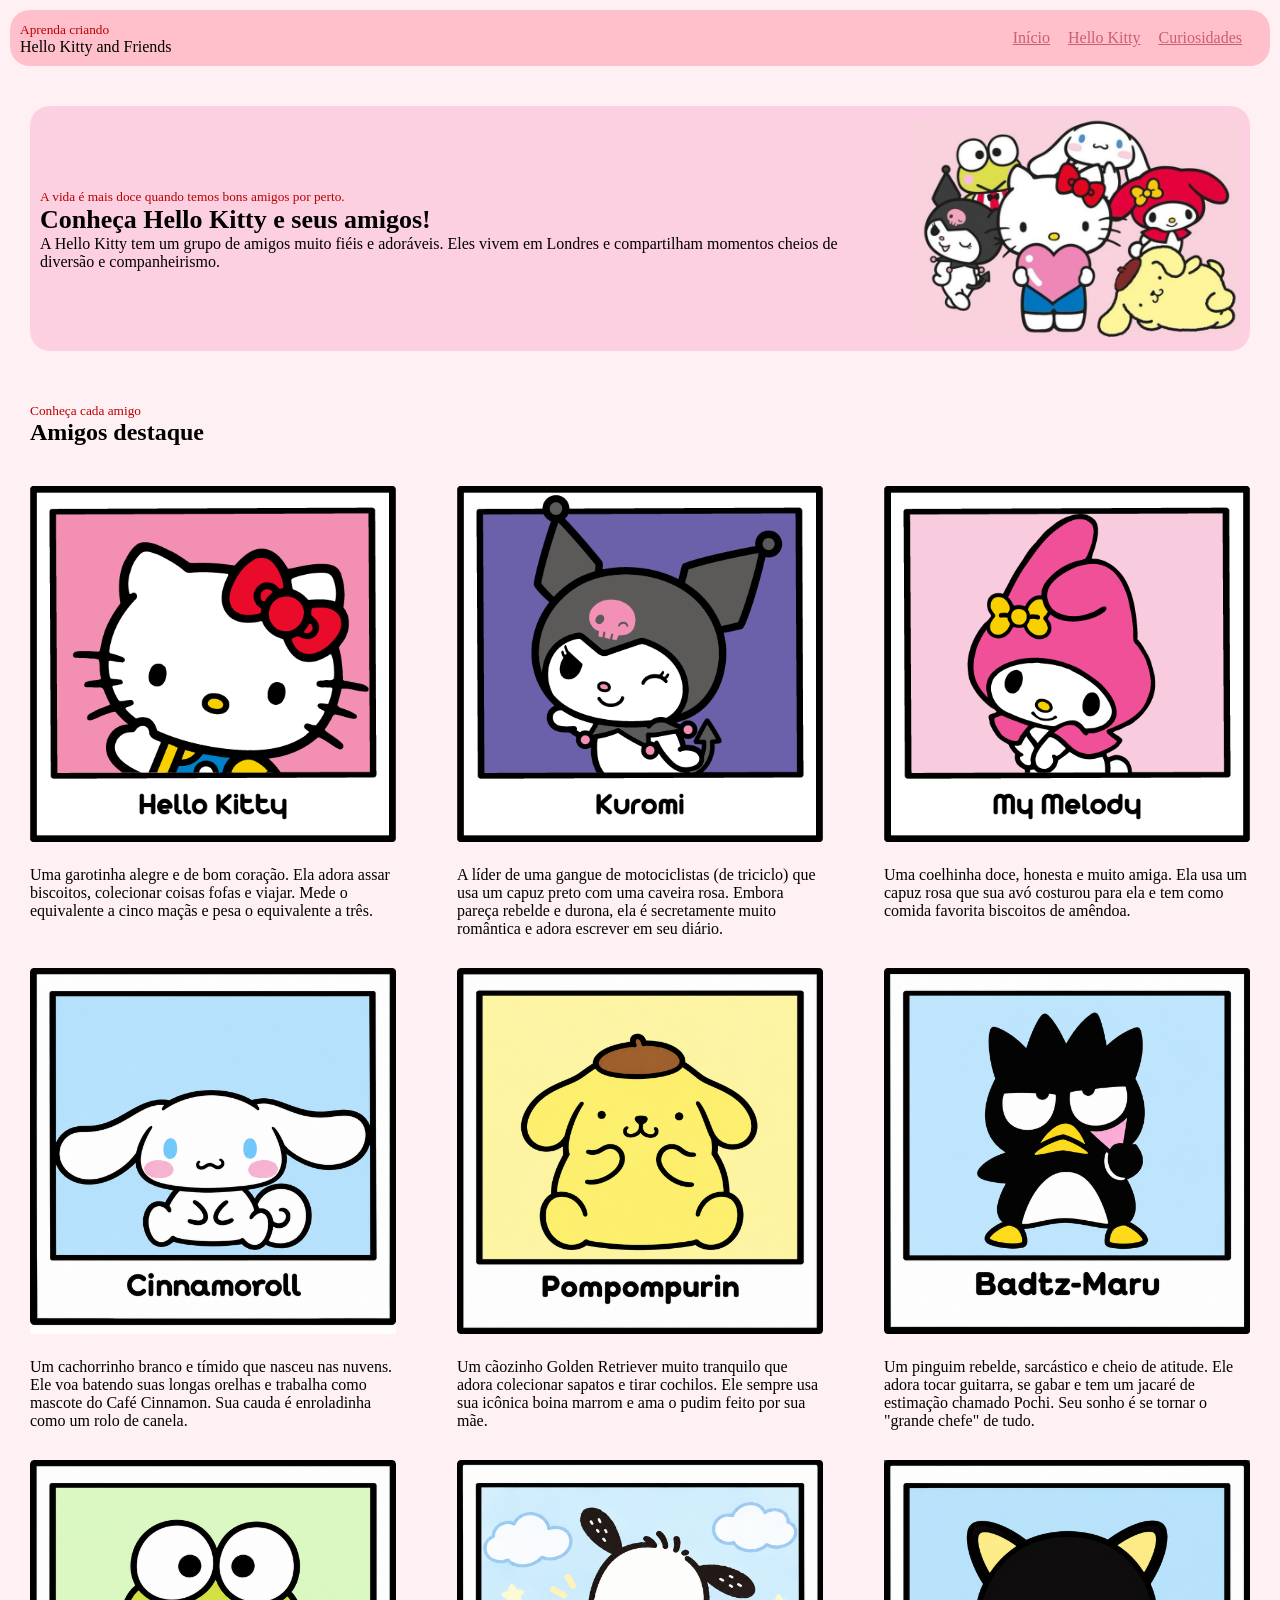
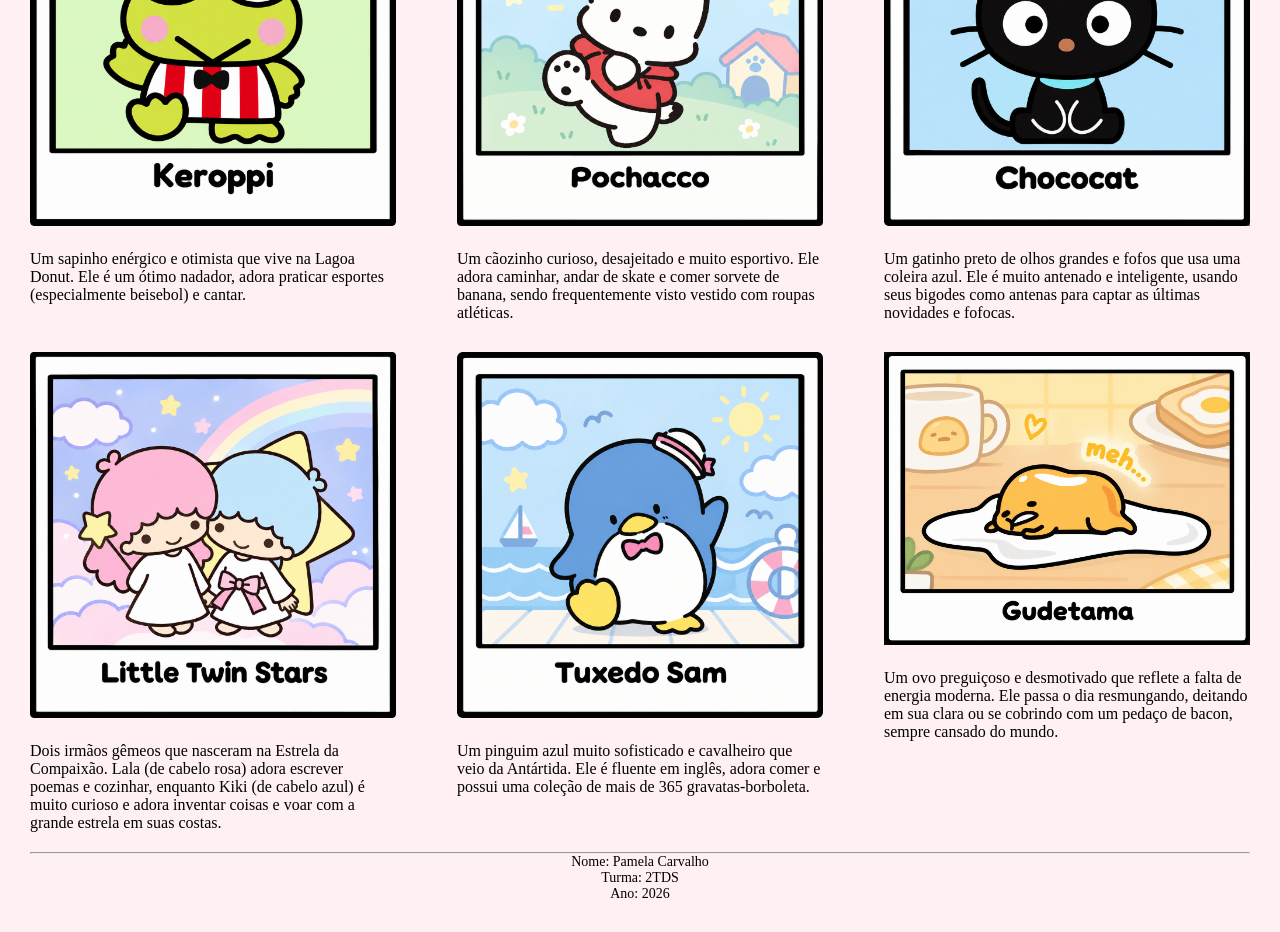
<file: index.html>
<!DOCTYPE html>
<html lang="pt-BR">
    <head>
        <meta charset="UTF-8">
        <title>Aula de Flexbox</title>
        <link rel="stylesheet" href="css/style.css">
    </head>
</html>
<body>
    <header>
        <section id="titulo-header">
            <small class="texto-pequeno">Aprenda criando</small>
            <p>Hello Kitty and Friends</p>
        </section>
        <section id="menu-header">
            <a href="index.html">Início</a>
            <a href="#hero">Hello Kitty</a>
            <a href="curiosidades.html">Curiosidades</a>
        </section>
    </header>
    <main>
        <section id="hero">
            <section id="texto-hero">
                <small class="texto-pequeno">A vida é mais doce quando temos bons amigos por perto.</small>
                <h1>Conheça Hello Kitty e seus amigos!</h1>
                <p class="conheca">A Hello Kitty tem um grupo de amigos muito fiéis e adoráveis. Eles vivem em Londres e compartilham momentos cheios de diversão e companheirismo.</p>
            </section>
            <section id="img-hero">
                <img src="assets/images/friends.jpg" alt="Hello kitty e seus Friends">
            </section>
        </section>
        <section id="galeria">
            <section id="galeria-texto">
                <small class="texto-pequeno">Conheça cada amigo</small>
                <h2>Amigos destaque</h2>
            </section>
        </section>
        <section id="galeria-imgs">
            <section class="card">
                <img src="assets/images/hellokitty.png">
                <span>Uma garotinha alegre e de bom coração. Ela adora assar biscoitos, colecionar coisas fofas e viajar. Mede o equivalente a cinco maçãs e pesa o equivalente a três.</span>
            </section>
            <section class="card">
                <img src="assets/images/Kuromi.png">
                <span>A líder de uma gangue de motociclistas (de triciclo) que usa um capuz preto com uma caveira rosa. Embora pareça rebelde e durona, ela é secretamente muito romântica e adora escrever em seu diário.</span>
            </section>
            <section class="card">
                <img src="assets/images/MyMelody.png">
                <span>Uma coelhinha doce, honesta e muito amiga. Ela usa um capuz rosa que sua avó costurou para ela e tem como comida favorita biscoitos de amêndoa.</span>
            </section>
            <section class="card">
                <img src="assets/images/Cinnamoroll.png">
                <span>Um cachorrinho branco e tímido que nasceu nas nuvens. Ele voa batendo suas longas orelhas e trabalha como mascote do Café Cinnamon. Sua cauda é enroladinha como um rolo de canela.</span>
            </section>
            <section class="card">
                <img src="assets/images/Pompompurin.png">
                <span>Um cãozinho Golden Retriever muito tranquilo que adora colecionar sapatos e tirar cochilos. Ele sempre usa sua icônica boina marrom e ama o pudim feito por sua mãe.</span>
            </section>
            <section class="card">
                <img src="assets/images/Badtz-Maru.png">
                <span>Um pinguim rebelde, sarcástico e cheio de atitude. Ele adora tocar guitarra, se gabar e tem um jacaré de estimação chamado Pochi. Seu sonho é se tornar o "grande chefe" de tudo.</span>
            </section>
            <section class="card">
                <img src="assets/images/Keroppi.png">
                <span>Um sapinho enérgico e otimista que vive na Lagoa Donut. Ele é um ótimo nadador, adora praticar esportes (especialmente beisebol) e cantar.</span>
            </section>
            <section class="card">
                <img src="assets/images/Pochacco.png">
                <span>Um cãozinho curioso, desajeitado e muito esportivo. Ele adora caminhar, andar de skate e comer sorvete de banana, sendo frequentemente visto vestido com roupas atléticas.</span>
            </section>
            <section class="card">
                <img src="assets/images/Chococat.png">
                <span>Um gatinho preto de olhos grandes e fofos que usa uma coleira azul. Ele é muito antenado e inteligente, usando seus bigodes como antenas para captar as últimas novidades e fofocas.</span>
            </section>
            <section class="card">
                <img src="assets/images/LittleTwinStars.png">
                <span>Dois irmãos gêmeos que nasceram na Estrela da Compaixão. Lala (de cabelo rosa) adora escrever poemas e cozinhar, enquanto Kiki (de cabelo azul) é muito curioso e adora inventar coisas e voar com a grande estrela em suas costas.</span>
            </section>
            <section class="card">
                <img src="assets/images/TuxedoSam.png">
                <span>Um pinguim azul muito sofisticado e cavalheiro que veio da Antártida. Ele é fluente em inglês, adora comer e possui uma coleção de mais de 365 gravatas-borboleta.</span>
            </section>
            <section class="card">
                <img src="assets/images/Gudetama.png">
                <span>Um ovo preguiçoso e desmotivado que reflete a falta de energia moderna. Ele passa o dia resmungando, deitando em sua clara ou se cobrindo com um pedaço de bacon, sempre cansado do mundo.</span>
            </section>
        </section>
        <section id="footer">
                    <p><hr>Nome: Pamela Carvalho</p>
                    <p>Turma: 2TDS</p>
                    <p>Ano: 2026</p>
        </section>
    </main>
</body>
</file>
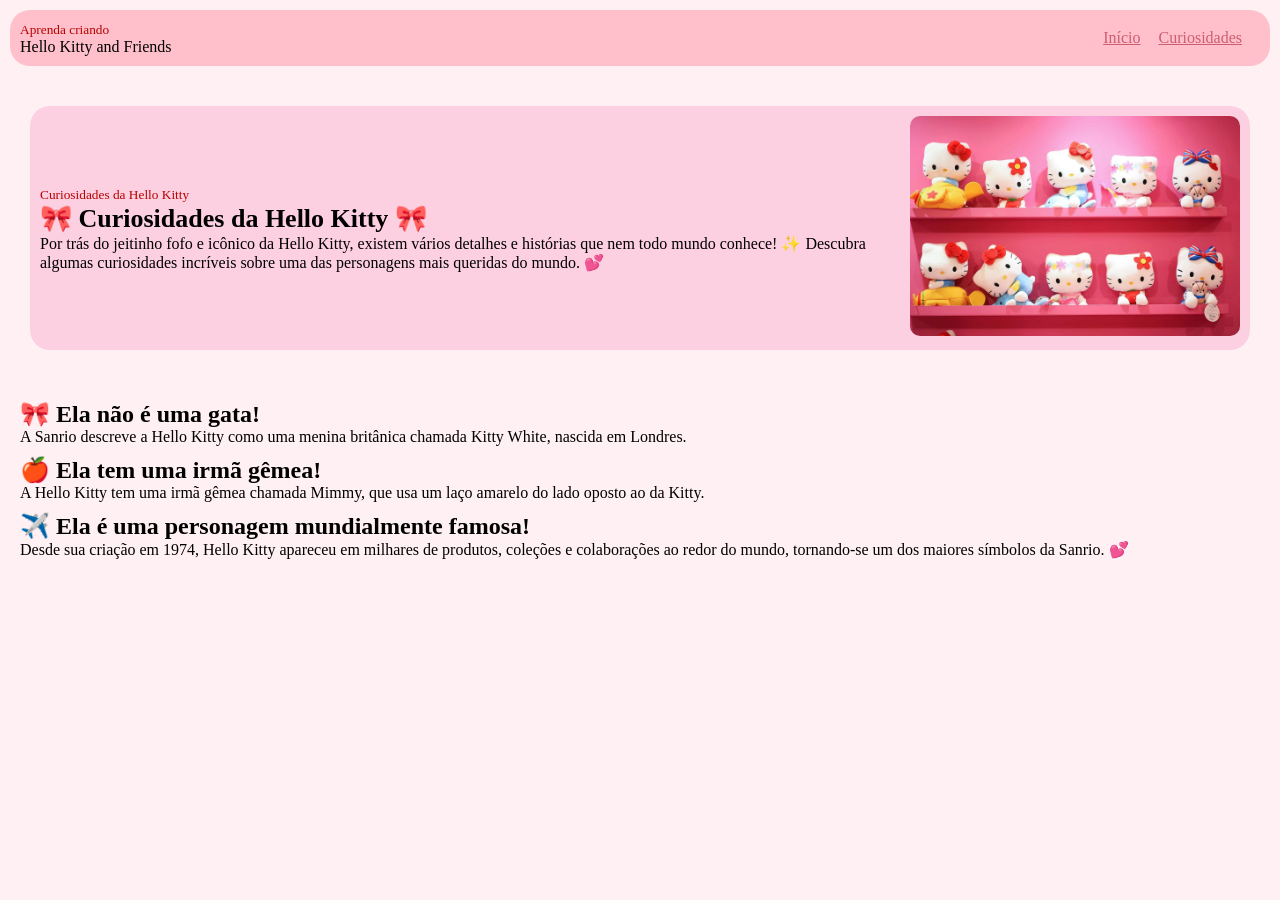
<file: curiosidades.html>
<!DOCTYPE html>
<html>
    <head>
        <meta charset="UTF-8">
        <title>Aula de Flexbox</title>
        <link rel="stylesheet" href="css/style.css">
    </head>
</html>
<body>
    <header>
        <section id="titulo-header">
            <small class="texto-pequeno">Aprenda criando</small>
            <p>Hello Kitty and Friends</p>
        </section>
        <section id="menu-header">
            <a href="index.html">Início</a>
            <a href="curiosidades.html">Curiosidades</a>
        </section>
    </header>
    <main>
        <section id="hero">
            <section id="texto-hero">
                <small class="texto-pequeno">Curiosidades da Hello Kitty</small>
                <h1>🎀 Curiosidades da Hello Kitty 🎀</h1>
                <p class="conheca">Por trás do jeitinho fofo e icônico da Hello Kitty, existem vários detalhes e histórias que nem todo mundo conhece! ✨ Descubra algumas curiosidades incríveis sobre uma das personagens mais queridas do mundo. 💕</p>
        </section>
        <section id="img-hero">
            <img src="assets/images/hello-kitty-curiosidades.jpg" alt="Descrição">
        </section>
    </main>
    <section id="curiosidades">
            <section id="one">
                <h2>🎀 Ela não é uma gata!</h2>
                <p>A Sanrio descreve a Hello Kitty como uma menina britânica chamada Kitty White, nascida em Londres.</p>
            </section>
            <section id="two">
                <h2>🍎 Ela tem uma irmã gêmea!</h2>
                <p>A Hello Kitty tem uma irmã gêmea chamada Mimmy, que usa um laço amarelo do lado oposto ao da Kitty.</p>
            </section>
            <section id="three">
                <h2>✈️ Ela é uma personagem mundialmente famosa!</h2>
                <p>Desde sua criação em 1974, Hello Kitty apareceu em milhares de produtos, coleções e colaborações ao redor do mundo, tornando-se um dos maiores símbolos da Sanrio. 💕</p>
            </section>
        </section>
</body>
</file>
<file: css/style.css>
* {
    padding: 0;
    margin: 0;
    box-sizing: border-box;
}

body {
    font-family:Georgia, 'Times New Roman', Times, serif;
    background-color: rgb(255, 240, 243)
}

header  {
    display: flex;
    padding: 10px;
    justify-content: space-between;
    align-items: center;
    background-color: pink;
    margin: 10px;
    border-radius: 20px;
}

#menu-header {
    display: flex;
    justify-content: space-between;
    align-items: center;
}

#menu-header a {
    margin-right: 18px;
}

a {
    color: rgb(204, 94, 112)
}

main {
    padding: 30px;
}

#hero {
    display: flex;
    justify-content: space-between;
    align-items: center;
    background-color: rgb(253, 208, 225);
    border-radius: 20px;
}

#texto-hero {
    margin: 10px;
}

#texto-hero h1 {
    font-size: 26px;
}

#texto-hero p {
    font-size: 16px;
}

#img-hero img {
    width: 350px;
    padding: 10px;
    border-radius: 20px;
}

#galeria-texto {
    margin-top: 50px;
}


.card {
    width: 30%;
    margin-top: 20px;
}

.card img {
    width: 100%;
    margin-bottom: 20px;
}


#galeria-imgs {
    display: flex;
    gap: 10px;
    justify-content: space-between;
    align-content: center;
    margin-top: 20px;
    flex-wrap: wrap;
}

#footer {
    margin-top: 20px;
    text-align: center;
    font-size: 14px;
}

#curiosidades {
    margin: 20px;
}

#curiosidades p {
    padding-bottom: 10px;
}

small {
    color: rgb(184, 1, 1);
}
</file>
